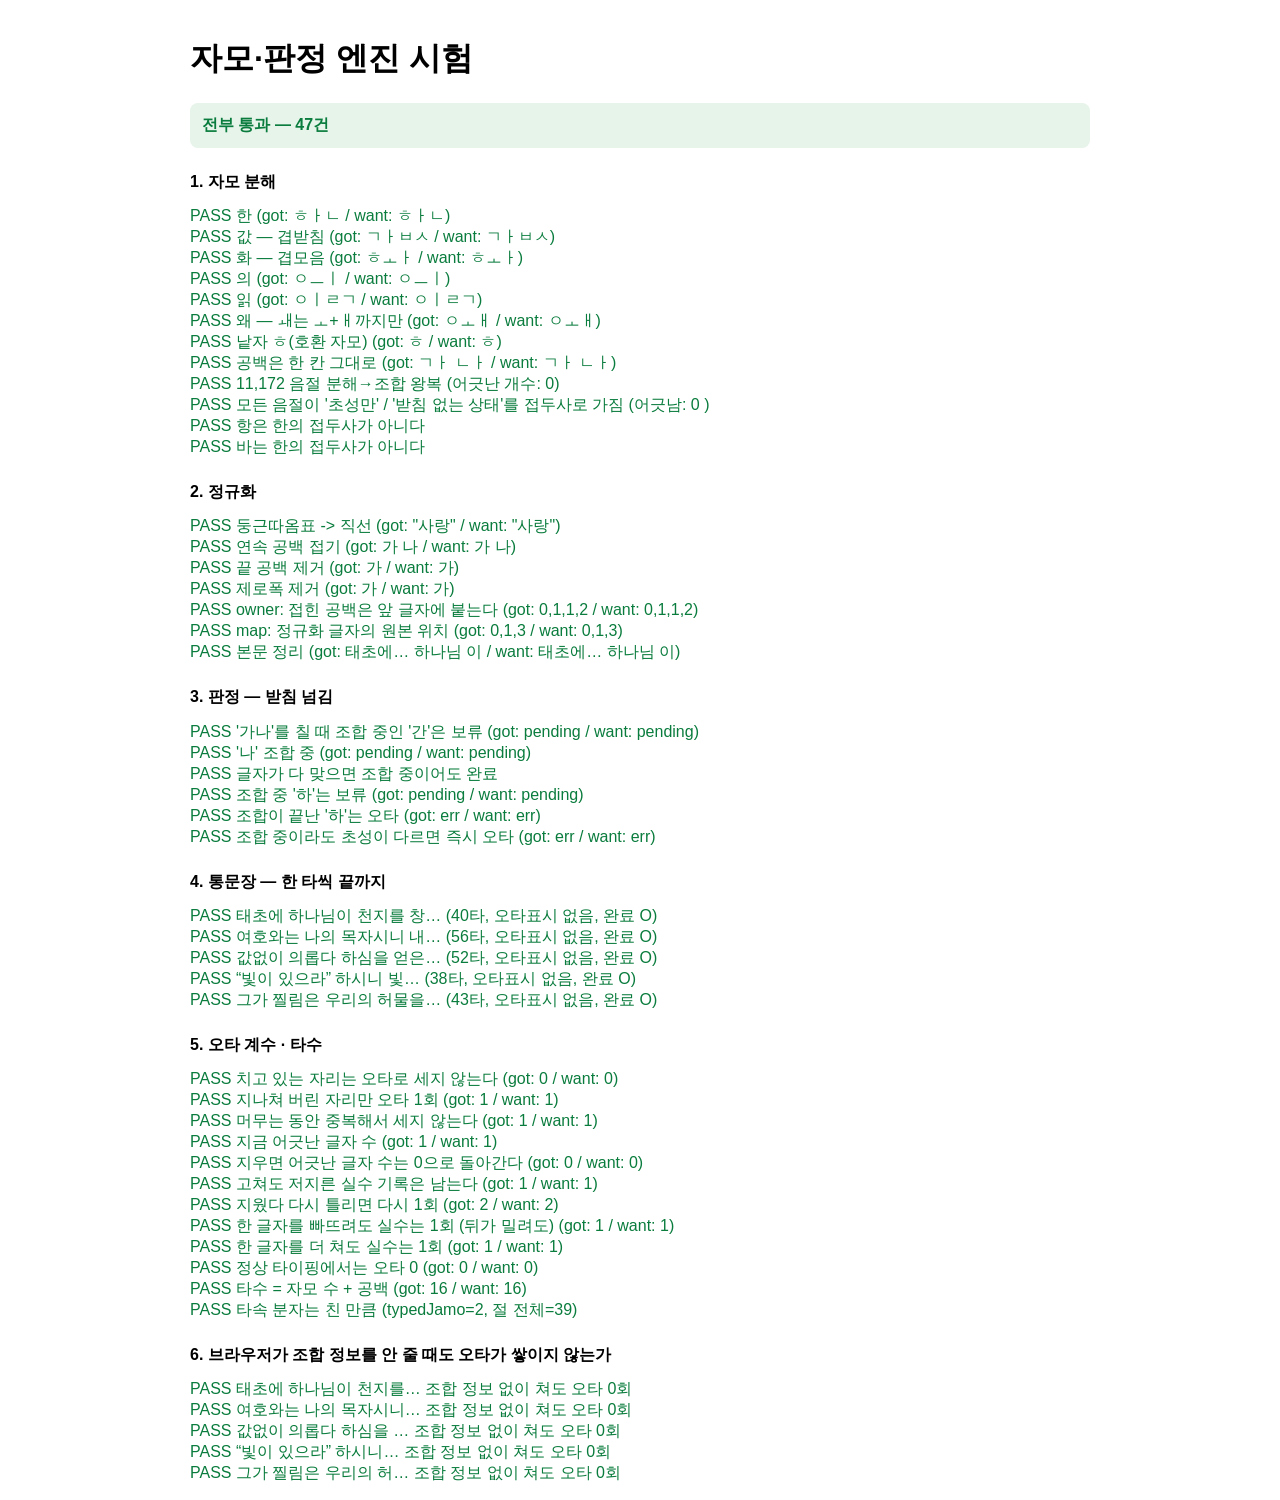
<file: dev/hangul-test.html>
<!doctype html>
<html lang="ko">
<head>
<meta charset="utf-8">
<meta name="viewport" content="width=device-width, initial-scale=1">
<title>자모·판정 엔진 시험</title>
<style>
  body { font-family: "Malgun Gothic", sans-serif; max-width: 900px; margin: 0 auto; padding: 16px; }
  h2 { font-size: 1rem; margin-top: 24px; }
  .pass { color: #0a7c3d; }
  .fail { color: #c62828; font-weight: 700; }
  pre { background: #f4f4f6; padding: 10px; border-radius: 8px; overflow-x: auto; font-size: 12px; }
  #summary { padding: 12px; border-radius: 8px; font-weight: 700; }
  .ok { background: #e6f4ea; color: #0a7c3d; }
  .bad { background: #fdecea; color: #c62828; }
  table { border-collapse: collapse; font-size: 12px; }
  td, th { border: 1px solid #ddd; padding: 3px 6px; }
</style>
</head>
<body>
<h1>자모·판정 엔진 시험</h1>
<div id="summary">실행 중…</div>
<div id="out"></div>

<script src="../js/hangul.js"></script>
<script src="../js/normalize.js"></script>
<script src="../js/typing.js"></script>
<script src="ime.js"></script>
<script>
(function () {
  var out = document.getElementById("out");
  var pass = 0, fail = 0;

  function section(t) { var h = document.createElement("h2"); h.textContent = t; out.appendChild(h); }
  function log(okFlag, msg) {
    var p = document.createElement("div");
    p.className = okFlag ? "pass" : "fail";
    p.textContent = (okFlag ? "PASS  " : "FAIL  ") + msg;
    out.appendChild(p);
    okFlag ? pass++ : fail++;
  }
  function eq(a, b, msg) { log(a === b, msg + "  (got: " + a + " / want: " + b + ")"); }

  // ---------------------------------------------------------------- 자모 분해
  section("1. 자모 분해");
  eq(HG.seqOf("한").join(""), "ㅎㅏㄴ", "한");
  eq(HG.seqOf("값").join(""), "ㄱㅏㅂㅅ", "값 — 겹받침");
  eq(HG.seqOf("화").join(""), "ㅎㅗㅏ", "화 — 겹모음");
  eq(HG.seqOf("의").join(""), "ㅇㅡㅣ", "의");
  eq(HG.seqOf("읽").join(""), "ㅇㅣㄹㄱ", "읽");
  eq(HG.seqOf("왜").join(""), "ㅇㅗㅐ", "왜 — ㅙ는 ㅗ+ㅐ까지만");
  eq(HG.seqOf("ㅎ").join(""), "ㅎ", "낱자 ㅎ(호환 자모)");
  eq(HG.seqOf("가 나").join(""), "ㄱㅏ ㄴㅏ", "공백은 한 칸 그대로");

  // 모든 음절 왕복
  var bad = 0;
  for (var c = 0xac00; c <= 0xd7a3; c++) {
    var ch = String.fromCharCode(c), d = HG.decompose(ch);
    if (HG.compose(d[0], d[1], d[2]) !== ch) bad++;
  }
  log(bad === 0, "11,172 음절 분해→조합 왕복 (어긋난 개수: " + bad + ")");

  // 모든 음절이 자기 자신의 접두사 상태를 거치는가
  bad = 0;
  var examples = [];
  for (c = 0xac00; c <= 0xd7a3; c += 1) {
    ch = String.fromCharCode(c);
    d = HG.decompose(ch);
    var mid = HG.compose(d[0], d[1], "");        // 받침 떼기 전 상태
    if (!HG.isJamoPrefix(mid, ch)) { if (examples.length < 5) examples.push(ch); bad++; }
    if (!HG.isJamoPrefix(d[0], ch)) { if (examples.length < 5) examples.push(ch + "(초성)"); bad++; }
  }
  log(bad === 0, "모든 음절이 '초성만' / '받침 없는 상태'를 접두사로 가짐 (어긋남: " + bad + " " + examples.join(",") + ")");

  log(!HG.isJamoPrefix("항", "한"), "항은 한의 접두사가 아니다");
  log(!HG.isJamoPrefix("바", "한"), "바는 한의 접두사가 아니다");

  // ---------------------------------------------------------------- 정규화
  section("2. 정규화");
  eq(NM.normalize("\u201C사랑\u201D").text, '"사랑"', "둥근따옴표 -> 직선");
  eq(NM.normalize("가  나").text, "가 나", "연속 공백 접기");
  eq(NM.normalize("가 ").text, "가", "끝 공백 제거");
  eq(NM.normalize("\uFEFF가").text, "가", "제로폭 제거");
  var n = NM.normalize("가  나");
  eq(String(n.owner), "0,1,1,2", "owner: 접힌 공백은 앞 글자에 붙는다");
  eq(String(n.map), "0,1,3", "map: 정규화 글자의 원본 위치");
  eq(NM.normalizeSource("태초에...  하나님\u00A0이"), "태초에\u2026 하나님 이", "본문 정리");

  // ---------------------------------------------------------------- 판정 엔진
  section("3. 판정 — 받침 넘김");
  var s = TY.createSession("가나");
  var r = s.update("간", 0, 1);          // ㄱㅏㄴ 을 친 순간, "간"이 조합 중
  eq(r.states[0], "pending", "'가나'를 칠 때 조합 중인 '간'은 보류");
  r = s.update("가나", 1, 2);
  eq(r.states[1], "pending", "'나' 조합 중");
  log(r.done === true, "글자가 다 맞으면 조합 중이어도 완료");

  s = TY.createSession("한");
  eq(s.update("하", 0, 1).states[0], "pending", "조합 중 '하'는 보류");
  eq(s.update("하", 1, 1).states[0], "err", "조합이 끝난 '하'는 오타");
  eq(s.update("바", 0, 1).states[0], "err", "조합 중이라도 초성이 다르면 즉시 오타");

  // ---------------------------------------------------------------- 통문장
  section("4. 통문장 — 한 타씩 끝까지");
  var SENTENCES = [
    "태초에 하나님이 천지를 창조하시니라",
    "여호와는 나의 목자시니 내게 부족함이 없으리로다",
    "값없이 의롭다 하심을 얻은 자 되었느니라",
    "\u201C빛이 있으라\u201D 하시니 빛이 있었고",
    "그가 찔림은 우리의 허물을 인함이요"
  ];
  SENTENCES.forEach(function (sen) {
    var steps = IME.typeOut(sen);
    var sess = TY.createSession(sen);
    var firstBad = null, res;
    steps.forEach(function (st, i) {
      res = sess.update(st.value, st.compStart, st.compEnd);
      for (var k = 0; k < res.states.length; k++) {
        if ((res.states[k] === "err" || res.states[k] === "extra") && firstBad === null) {
          firstBad = { i: i, key: st.key, value: st.value, at: k, state: res.states[k] };
        }
      }
    });
    var ok = firstBad === null && res && res.done;
    log(ok, sen.slice(0, 14) + "…  (" + steps.length + "타, 오타표시 " +
      (firstBad ? "발생: " + firstBad.i + "번째 타 '" + firstBad.key + "' -> \"" + firstBad.value + "\" " + firstBad.at + "번 글자" : "없음") +
      ", 완료 " + (res && res.done ? "O" : "X") + ")");
    if (!ok) {
      var pre = document.createElement("pre");
      pre.textContent = steps.map(function (x, i) { return i + " " + x.key + " -> [" + x.value + "] " + x.compStart + "~" + x.compEnd; }).join("\n");
      out.appendChild(pre);
    }
  });

  // ---------------------------------------------------------------- 오타 계수
  section("5. 오타 계수 · 타수");
  s = TY.createSession("가나다");
  s.update("바", 1, 1);        // 아직 그 자리에 있다 — 고치는 중일 뿐이다
  eq(s.stats().errorEvents, 0, "치고 있는 자리는 오타로 세지 않는다");
  s.update("바나", 2, 2);      // 다음 글자로 넘어갔다 = 틀린 채로 지나쳤다
  eq(s.stats().errorEvents, 1, "지나쳐 버린 자리만 오타 1회");
  s.update("바나", 2, 2);      // 그대로 유지 -> 더 세지 않는다
  eq(s.stats().errorEvents, 1, "머무는 동안 중복해서 세지 않는다");
  eq(s.stats().wrong, 1, "지금 어긋난 글자 수");
  s.update("", 0, 0);
  eq(s.stats().wrong, 0, "지우면 어긋난 글자 수는 0으로 돌아간다");
  eq(s.stats().errorEvents, 1, "고쳐도 저지른 실수 기록은 남는다");
  s.update("바나", 2, 2);      // 지웠다 다시 같은 실수
  eq(s.stats().errorEvents, 2, "지웠다 다시 틀리면 다시 1회");

  // 한 글자를 빠뜨리면 그 뒤가 전부 밀린다. 자리를 하나씩 맞대면 실수 하나가
  // 오타 수십 번이 된다 — 실제로 "오타 62"가 이렇게 나왔다.
  s = TY.createSession("태초에 말씀이 계시니라");
  s.update("태초 말씀이 계시니라", 12, 12);   // '에'를 빠뜨렸다
  eq(s.stats().errorEvents, 1, "한 글자를 빠뜨려도 실수는 1회 (뒤가 밀려도)");
  s = TY.createSession("태초에 말씀이 계시니라");
  s.update("태초에에 말씀이 계시니라", 14, 14); // '에'를 두 번 쳤다
  eq(s.stats().errorEvents, 1, "한 글자를 더 쳐도 실수는 1회");

  s = TY.createSession("가나");
  s.update("ㄱ", 0, 1); s.update("가", 0, 1); s.update("간", 0, 1); s.update("가나", 1, 2);
  eq(s.stats().errorEvents, 0, "정상 타이핑에서는 오타 0");
  eq(HG.jamoCount("태초에 하나님이"), 16, "타수 = 자모 수 + 공백");

  // 타속은 '지금까지 친 만큼'으로 낸다. 절 전체를 분자에 쓰면 앞부분만 쳤을 때 몇 배가 나온다.
  s = TY.createSession("태초에 하나님이 천지를 창조하시니라");
  s.update("태", 1, 1);
  var st5 = s.stats();
  log(st5.typedJamo === 2, "타속 분자는 친 만큼 (typedJamo=" + st5.typedJamo + ", 절 전체=" + st5.jamo + ")");

  section("6. 브라우저가 조합 정보를 안 줄 때도 오타가 쌓이지 않는가");
  // 안드로이드 일부 키보드나 IME 조합 보고가 어긋나는 환경에서는 "조합 중"이라는
  // 신호가 아예 오지 않을 수 있다. 그때도 정상 타이핑에서 오타가 쌓이면 안 된다.
  SENTENCES.forEach(function (sen) {
    var steps = IME.typeOut(sen);
    var sess = TY.createSession(sen);
    steps.forEach(function (st) {
      sess.update(st.value, st.value.length, st.value.length);  // 조합 구간 = 없음
    });
    var e = sess.stats().errorEvents;
    log(e === 0, sen.slice(0, 12) + "…  조합 정보 없이 쳐도 오타 " + e + "회");
  });

  // ---------------------------------------------------------------- 결과
  var sum = document.getElementById("summary");
  sum.className = fail === 0 ? "ok" : "bad";
  sum.textContent = fail === 0 ? ("전부 통과 — " + pass + "건") : (fail + "건 실패 / " + pass + "건 통과");
})();
</script>
</body>
</html>
</file>
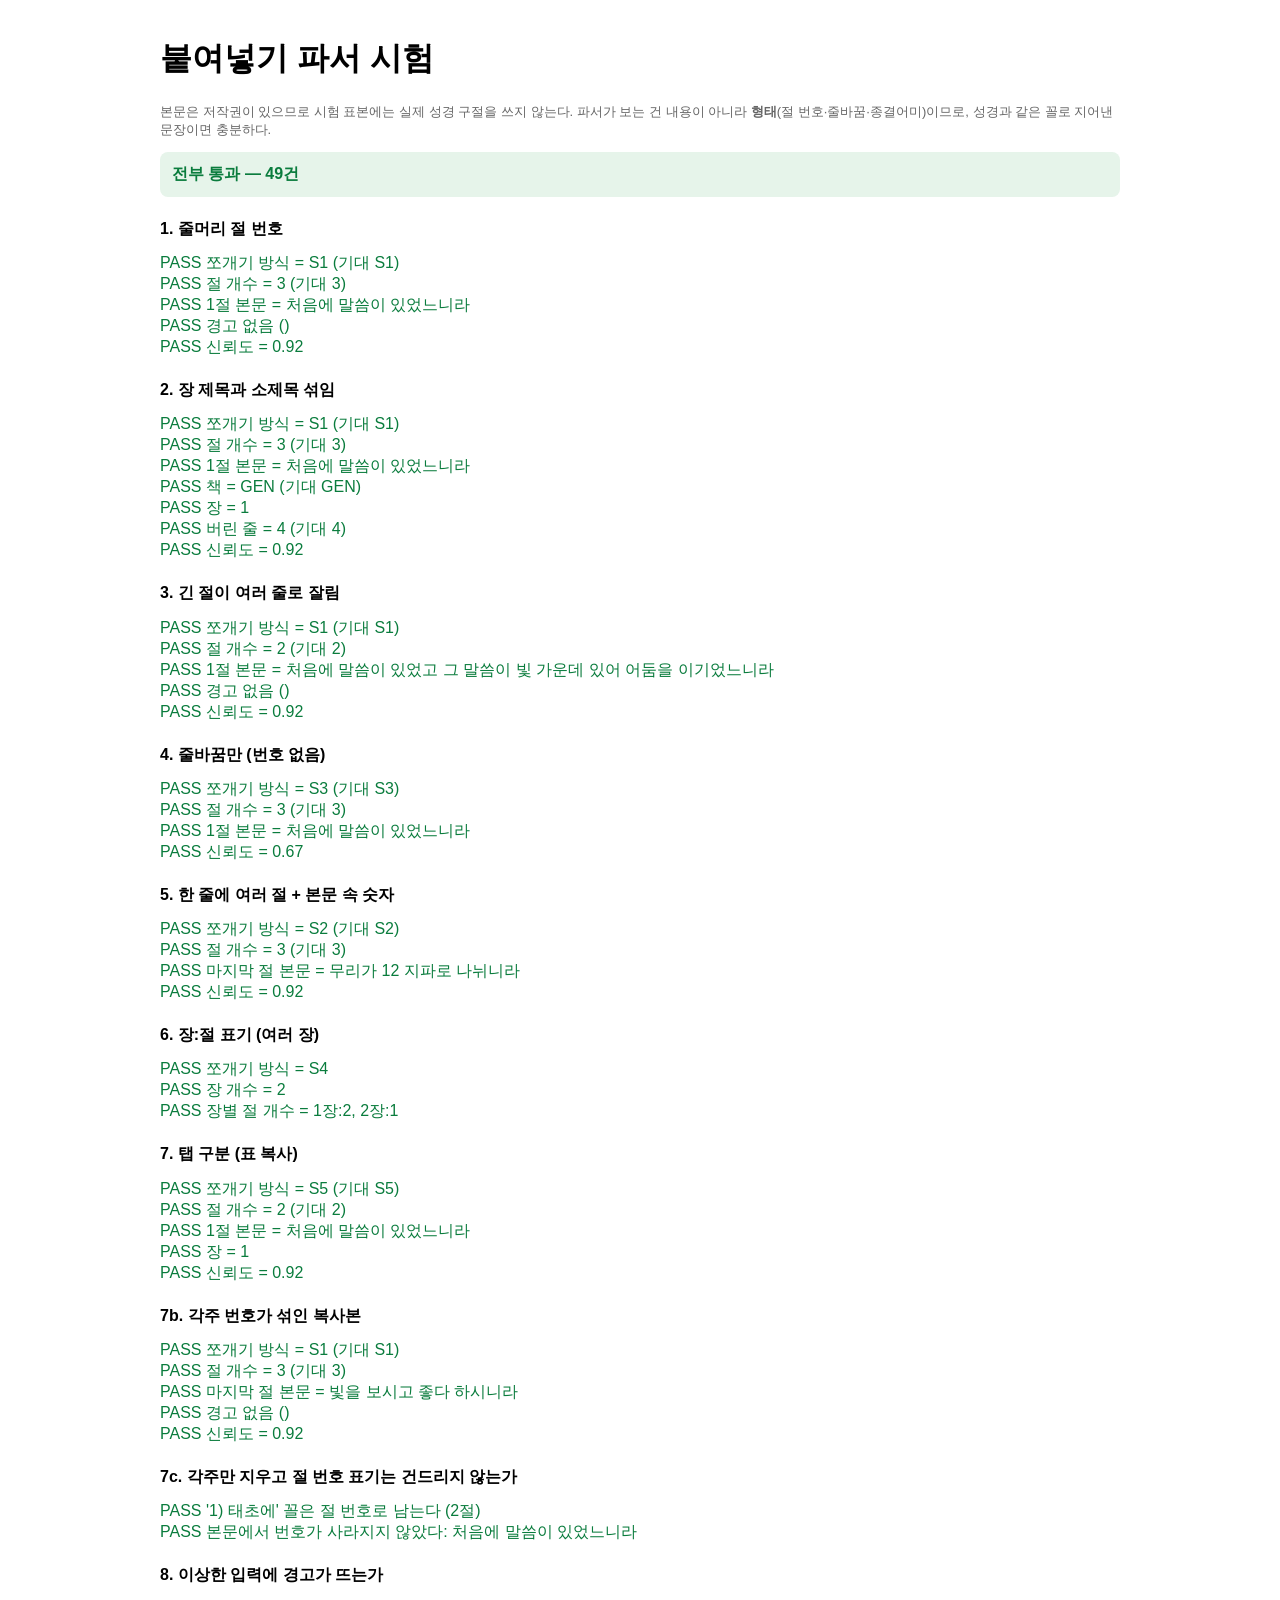
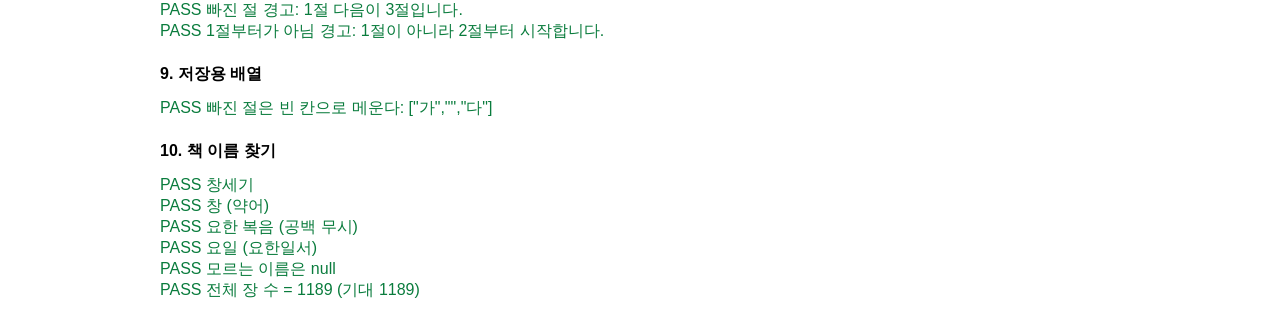
<file: dev/parse-test.html>
<!doctype html>
<html lang="ko">
<head>
<meta charset="utf-8">
<meta name="viewport" content="width=device-width, initial-scale=1">
<title>붙여넣기 파서 시험</title>
<style>
  body { font-family: "Malgun Gothic", sans-serif; max-width: 960px; margin: 0 auto; padding: 16px; }
  h2 { font-size: 1rem; margin-top: 22px; }
  .pass { color: #0a7c3d; }
  .fail { color: #c62828; font-weight: 700; }
  pre { background: #f4f4f6; padding: 8px; border-radius: 8px; font-size: 12px; white-space: pre-wrap; }
  #summary { padding: 12px; border-radius: 8px; font-weight: 700; }
  .ok { background: #e6f4ea; color: #0a7c3d; }
  .bad { background: #fdecea; color: #c62828; }
</style>
</head>
<body>
<h1>붙여넣기 파서 시험</h1>
<p style="color:#666;font-size:13px">
  본문은 저작권이 있으므로 시험 표본에는 실제 성경 구절을 쓰지 않는다. 파서가 보는 건
  내용이 아니라 <b>형태</b>(절 번호·줄바꿈·종결어미)이므로, 성경과 같은 꼴로 지어낸 문장이면 충분하다.
</p>
<div id="summary">실행 중…</div>
<div id="out"></div>

<script src="../js/hangul.js"></script>
<script src="../js/normalize.js"></script>
<script src="../js/books.js"></script>
<script src="../js/parse.js"></script>
<script>
(function () {
  var out = document.getElementById("out");
  var pass = 0, fail = 0;

  function section(t) { var h = document.createElement("h2"); h.textContent = t; out.appendChild(h); }
  function log(ok, msg) {
    var p = document.createElement("div");
    p.className = ok ? "pass" : "fail";
    p.textContent = (ok ? "PASS  " : "FAIL  ") + msg;
    out.appendChild(p);
    ok ? pass++ : fail++;
  }
  function show(obj) { var p = document.createElement("pre"); p.textContent = obj; out.appendChild(p); }

  function check(name, raw, want) {
    section(name);
    var r = PS.parse(raw, want.hint || {});
    var vs = r.chapters[0] ? r.chapters[0].verses : [];
    log(r.strategy === want.strategy, "쪼개기 방식 = " + r.strategy + " (기대 " + want.strategy + ")");
    log(vs.length === want.count, "절 개수 = " + vs.length + " (기대 " + want.count + ")");
    if (want.first) log(vs[0] && vs[0].t === want.first, "1절 본문 = " + (vs[0] ? vs[0].t : "(없음)"));
    if (want.last) log(vs.length && vs[vs.length - 1].t === want.last, "마지막 절 본문 = " + (vs.length ? vs[vs.length - 1].t : "(없음)"));
    if (want.book) log(r.chapters[0].book === want.book, "책 = " + r.chapters[0].book + " (기대 " + want.book + ")");
    if (want.ch) log(r.chapters[0].ch === want.ch, "장 = " + r.chapters[0].ch);
    if (want.dropped != null) log(r.dropped.length === want.dropped, "버린 줄 = " + r.dropped.length + " (기대 " + want.dropped + ")");
    if (want.warn === 0) log(r.warnings.length === 0, "경고 없음 (" + r.warnings.join(" / ") + ")");
    log(r.confidence >= (want.minConf || 0.6), "신뢰도 = " + r.confidence.toFixed(2));
    if (fail) show(vs.map(function (v) { return v.n + " | " + v.t; }).join("\n"));
  }

  // ── 1. 줄머리 절 번호 — 가장 흔한 형태
  check("1. 줄머리 절 번호", [
    "1 처음에 말씀이 있었느니라",
    "2 그 말씀이 빛 가운데 있더라",
    "3 빛을 보시고 좋다 하시니라"
  ].join("\n"), { strategy: "S1", count: 3, first: "처음에 말씀이 있었느니라", warn: 0 });

  // ── 2. 장 제목·소제목이 섞인 형태
  check("2. 장 제목과 소제목 섞임", [
    "창세기 1장",
    "빛을 만드신 일",
    "1 처음에 말씀이 있었느니라",
    "2 그 말씀이 빛 가운데 있더라",
    "물을 나누신 일",
    "3 빛을 보시고 좋다 하시니라",
    "대한성서공회"
  ].join("\n"), { strategy: "S1", count: 3, book: "GEN", ch: 1, dropped: 4, first: "처음에 말씀이 있었느니라" });

  // ── 3. 화면 폭에서 잘려 여러 줄로 복사된 경우
  check("3. 긴 절이 여러 줄로 잘림", [
    "1 처음에 말씀이 있었고 그 말씀이 빛 가운데",
    "있어 어둠을 이기었느니라",
    "2 무리가 그것을 보고 심히 기뻐하더라"
  ].join("\n"), {
    strategy: "S1", count: 2,
    first: "처음에 말씀이 있었고 그 말씀이 빛 가운데 있어 어둠을 이기었느니라", warn: 0
  });

  // ── 4. 번호 없이 줄바꿈만
  check("4. 줄바꿈만 (번호 없음)", [
    "처음에 말씀이 있었느니라",
    "그 말씀이 빛 가운데 있더라",
    "빛을 보시고 좋다 하시니라"
  ].join("\n"), { strategy: "S3", count: 3, first: "처음에 말씀이 있었느니라", minConf: 0.5 });

  // ── 5. 한 줄에 여러 절 — 본문 속 숫자에 속지 않아야 한다
  check("5. 한 줄에 여러 절 + 본문 속 숫자",
    "1 처음에 말씀이 있었느니라 2 그가 430년 동안 머물렀더라 3 무리가 12 지파로 나뉘니라",
    { strategy: "S2", count: 3, last: "무리가 12 지파로 나뉘니라", minConf: 0.7 });

  // ── 6. 장:절 표기 — 여러 장이 한꺼번에
  section("6. 장:절 표기 (여러 장)");
  var r6 = PS.parse([
    "1:1 처음에 말씀이 있었느니라",
    "1:2 그 말씀이 빛 가운데 있더라",
    "2:1 이튿날 무리가 모이니라"
  ].join("\n"), {});
  log(r6.strategy === "S4", "쪼개기 방식 = " + r6.strategy);
  log(r6.chapters.length === 2, "장 개수 = " + r6.chapters.length);
  log(r6.chapters[0].verses.length === 2 && r6.chapters[1].verses.length === 1, "장별 절 개수 = " +
    r6.chapters.map(function (c) { return c.ch + "장:" + c.verses.length; }).join(", "));

  // ── 7. 표(탭) 복사
  check("7. 탭 구분 (표 복사)", [
    "창세기\t1\t1\t처음에 말씀이 있었느니라",
    "창세기\t1\t2\t그 말씀이 빛 가운데 있더라"
  ].join("\n"), { strategy: "S5", count: 2, ch: 1, first: "처음에 말씀이 있었느니라" });

  // ── 7b. 성서공회 읽기 페이지에서 복사한 모양 (각주 번호가 본문에 붙어 온다)
  check("7b. 각주 번호가 섞인 복사본", [
    "1   처음에 말씀이 있었느니라",
    "2   무리가 1)모여서 크게 기뻐하더라",
    "3   빛을 보시고 2)좋다 하시니라"
  ].join("\n"), {
    strategy: "S1", count: 3, warn: 0,
    last: "빛을 보시고 좋다 하시니라"
  });

  section("7c. 각주만 지우고 절 번호 표기는 건드리지 않는가");
  var r7c = PS.parse("1) 처음에 말씀이 있었느니라\n2) 그 말씀이 빛 가운데 있더라", {});
  log(r7c.chapters[0].verses.length === 2, "'1) 태초에' 꼴은 절 번호로 남는다 (" + r7c.chapters[0].verses.length + "절)");
  log(r7c.chapters[0].verses[0].t === "처음에 말씀이 있었느니라", "본문에서 번호가 사라지지 않았다: " + r7c.chapters[0].verses[0].t);

  // ── 8. 경고가 떠야 하는 경우
  section("8. 이상한 입력에 경고가 뜨는가");
  var r8 = PS.parse("1 처음에 말씀이 있었느니라\n3 빛을 보시고 좋다 하시니라", {});
  log(r8.warnings.length > 0, "빠진 절 경고: " + r8.warnings.join(" / "));
  var r9 = PS.parse("2 그 말씀이 빛 가운데 있더라\n3 빛을 보시고 좋다 하시니라", {});
  log(/1절이 아니라/.test(r9.warnings.join(" ")), "1절부터가 아님 경고: " + r9.warnings.join(" / "));

  // ── 9. 저장용 배열 변환
  section("9. 저장용 배열");
  var arr = PS.toVerseArray([{ n: 1, t: "가" }, { n: 3, t: "다" }]);
  log(arr.length === 3 && arr[1] === "", "빠진 절은 빈 칸으로 메운다: " + JSON.stringify(arr));

  // ── 10. 책 이름 찾기
  section("10. 책 이름 찾기");
  log(BK.byName("창세기").c === "GEN", "창세기");
  log(BK.byName("창").c === "GEN", "창 (약어)");
  log(BK.byName("요한 복음").c === "JHN", "요한 복음 (공백 무시)");
  log(BK.byName("요일").c === "1JN", "요일 (요한일서)");
  log(BK.byName("없는책") === null, "모르는 이름은 null");
  log(BK.totalChapters() === 1189, "전체 장 수 = " + BK.totalChapters() + " (기대 1189)");

  var sum = document.getElementById("summary");
  sum.className = fail === 0 ? "ok" : "bad";
  sum.textContent = fail === 0 ? ("전부 통과 — " + pass + "건") : (fail + "건 실패 / " + pass + "건 통과");
})();
</script>
</body>
</html>
</file>
